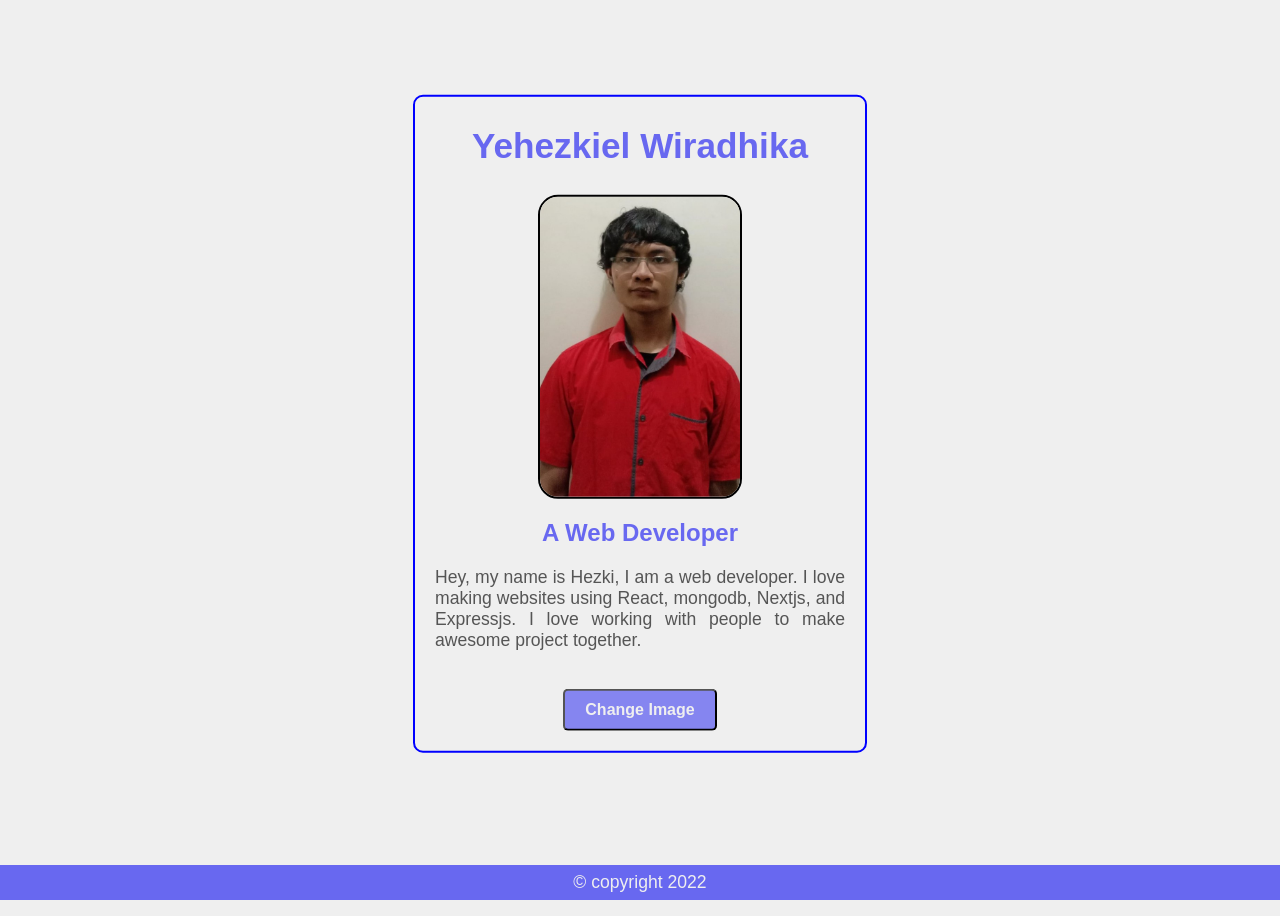
<file: Frontend/materi/pertemuan_0/yehezkiel_test/index.html>
<!DOCTYPE html>
<html lang="en">
  <head>
    <meta charset="UTF-8" />
    <meta http-equiv="X-UA-Compatible" content="IE=edge" />
    <meta name="viewport" content="width=device-width, initial-scale=1.0" />
    <title>Image Changer</title>
    <link rel="stylesheet" href="styles.css" />
    <link rel="icon" href="public/favicon.png" />
  </head>
  <body>
    <main>
      <section id="article">
        <h1>Yehezkiel Wiradhika</h1>
        <img class="portrait-img" src="public/portrait-0.jpg" alt="Yehezkel" />
        <h2>A Web Developer</h2>
        <div class="p-container">
          <p>
            Hey, my name is Hezki, I am a web developer. I love making websites
            using React, mongodb, Nextjs, and Expressjs. I love working with
            people to make awesome project together.
          </p>
        </div>
        <button class="btn">Change Image</button>
      </section>
      <footer>
        <p class="footer-p">&#169; copyright 2022</p>
      </footer>
    </main>
    <script src="index.js"></script>
  </body>
</html>
</file>
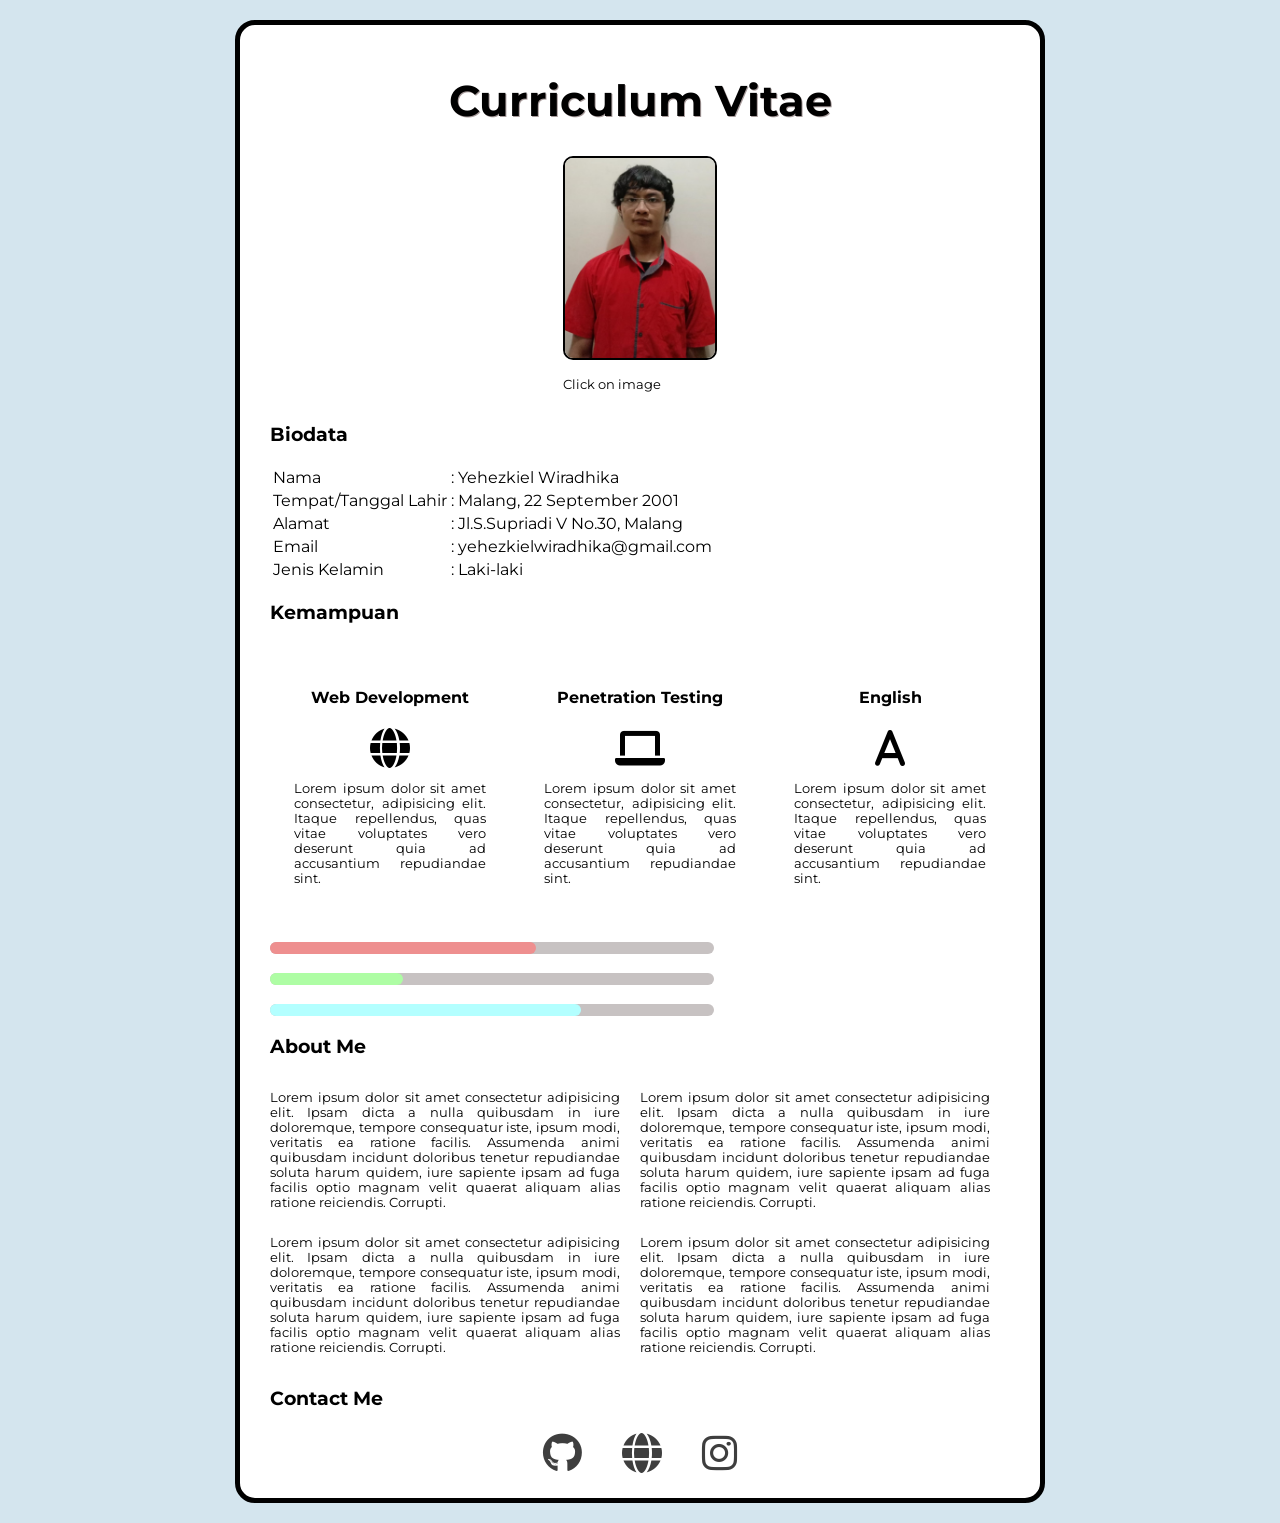
<file: Frontend/Personal Projects/01. CV/cvhezki/index.html>
<!DOCTYPE html>
<html lang="en">
  <head>
    <meta charset="UTF-8" />
    <meta http-equiv="X-UA-Compatible" content="IE=edge" />
    <meta name="viewport" content="width=device-width, initial-scale=1.0" />
    <title>CV Yehezkiel W</title>
    <!-- Favicon -->
    <link rel="icon" href="./public/icons/favicon.png" />
    <!-- Google Fonts -->
    <link rel="preconnect" href="https://fonts.googleapis.com" />
    <link rel="preconnect" href="https://fonts.gstatic.com" crossorigin />
    <link
      href="https://fonts.googleapis.com/css2?family=Montserrat&display=swap"
      rel="stylesheet"
    />
    <!-- CSS -->
    <link rel="stylesheet" href="styles.css" />
    <!-- Font awesome -->
    <link
      rel="stylesheet"
      href="https://cdnjs.cloudflare.com/ajax/libs/font-awesome/6.0.0/css/all.min.css"
    />
  </head>
  <body>
    <div class="container">
      <h1><strong>Curriculum Vitae</strong></h1>
      <div class="portrait-container">
        <img
          src="./public/img/portrait.jpg"
          alt="Yehezkiel Wiradhika Portrait"
          class="portrait-img"
        />
        <p>Click on image</p>
      </div>
      <div class="bio-container sub-container">
        <h3>Biodata</h3>
        <table>
          <tr>
            <td>Nama</td>
            <td>: Yehezkiel Wiradhika</td>
          </tr>
          <tr>
            <td>Tempat/Tanggal Lahir</td>
            <td>: Malang, 22 September 2001</td>
          </tr>
          <tr>
            <td>Alamat</td>
            <td>: Jl.S.Supriadi V No.30, Malang</td>
          </tr>
          <tr>
            <td>Email</td>
            <td>: yehezkielwiradhika@gmail.com</td>
          </tr>
          <tr>
            <td>Jenis Kelamin</td>
            <td>: Laki-laki</td>
          </tr>
        </table>
      </div>
      <div class="skills-container sub-container">
        <h3>Kemampuan</h3>
        <div class="card-container">
          <div class="card bg-red">
            <h4>Web Development</h4>
            <div class="icon-container">
              <i class="fas fa-globe"></i>
            </div>
            <p>
              Lorem ipsum dolor sit amet consectetur, adipisicing elit. Itaque
              repellendus, quas vitae voluptates vero deserunt quia ad
              accusantium repudiandae sint.
            </p>
          </div>
          <div class="card bg-green">
            <h4>Penetration Testing</h4>
            <div class="icon-container">
              <i class="fas fa-laptop"></i>
            </div>
            <p>
              Lorem ipsum dolor sit amet consectetur, adipisicing elit. Itaque
              repellendus, quas vitae voluptates vero deserunt quia ad
              accusantium repudiandae sint.
            </p>
          </div>
          <div class="card bg-blue">
            <h4>English</h4>
            <div class="icon-container">
              <i class="fas fa-a"></i>
            </div>
            <p>
              Lorem ipsum dolor sit amet consectetur, adipisicing elit. Itaque
              repellendus, quas vitae voluptates vero deserunt quia ad
              accusantium repudiandae sint.
            </p>
          </div>
        </div>
        <div class="bars-container">
          <div class="w3-light-grey">
            <div class="w3-red"></div>
          </div>
          <br />
          <div class="w3-light-grey">
            <div class="w3-green"></div>
          </div>
          <br />
          <div class="w3-light-grey">
            <div class="w3-blue"></div>
          </div>
        </div>
      </div>
      <div class="about-container sub-container">
        <h3>About Me</h3>
        <div class="about-text-container">
          <p class="about-text">
            Lorem ipsum dolor sit amet consectetur adipisicing elit. Ipsam dicta
            a nulla quibusdam in iure doloremque, tempore consequatur iste,
            ipsum modi, veritatis ea ratione facilis. Assumenda animi quibusdam
            incidunt doloribus tenetur repudiandae soluta harum quidem, iure
            sapiente ipsam ad fuga facilis optio magnam velit quaerat aliquam
            alias ratione reiciendis. Corrupti.
          </p>
          <p class="about-text">
            Lorem ipsum dolor sit amet consectetur adipisicing elit. Ipsam dicta
            a nulla quibusdam in iure doloremque, tempore consequatur iste,
            ipsum modi, veritatis ea ratione facilis. Assumenda animi quibusdam
            incidunt doloribus tenetur repudiandae soluta harum quidem, iure
            sapiente ipsam ad fuga facilis optio magnam velit quaerat aliquam
            alias ratione reiciendis. Corrupti.
          </p>
        </div>
        <div class="about-text-container">
          <p class="about-text">
            Lorem ipsum dolor sit amet consectetur adipisicing elit. Ipsam dicta
            a nulla quibusdam in iure doloremque, tempore consequatur iste,
            ipsum modi, veritatis ea ratione facilis. Assumenda animi quibusdam
            incidunt doloribus tenetur repudiandae soluta harum quidem, iure
            sapiente ipsam ad fuga facilis optio magnam velit quaerat aliquam
            alias ratione reiciendis. Corrupti.
          </p>
          <p class="about-text">
            Lorem ipsum dolor sit amet consectetur adipisicing elit. Ipsam dicta
            a nulla quibusdam in iure doloremque, tempore consequatur iste,
            ipsum modi, veritatis ea ratione facilis. Assumenda animi quibusdam
            incidunt doloribus tenetur repudiandae soluta harum quidem, iure
            sapiente ipsam ad fuga facilis optio magnam velit quaerat aliquam
            alias ratione reiciendis. Corrupti.
          </p>
        </div>
      </div>
      <div class="links-container sub-container">
        <h3 class="contact-me-title">Contact Me</h3>
        <div class="contacts-container">
          <a
            target="_blank"
            href="https://github.com/bazoka-kaka/"
            class="links-icon"
          >
            <i class="fa-brands fa-github"></i>
          </a>
          <a
            target="_blank"
            href="https://portofolio-yehezkiel-wiradhika.herokuapp.com/"
            class="links-icon"
          >
            <i class="fa-solid fa-globe links-icon"></i>
          </a>
          <a
            target="_blank"
            href="https://www.instagram.com/yehezkel_w/"
            class="links-icon"
          >
            <i class="fa-brands fa-instagram links-icon"></i>
          </a>
        </div>
      </div>
    </div>
    <script src="index.js"></script>
  </body>
</html>
</file>
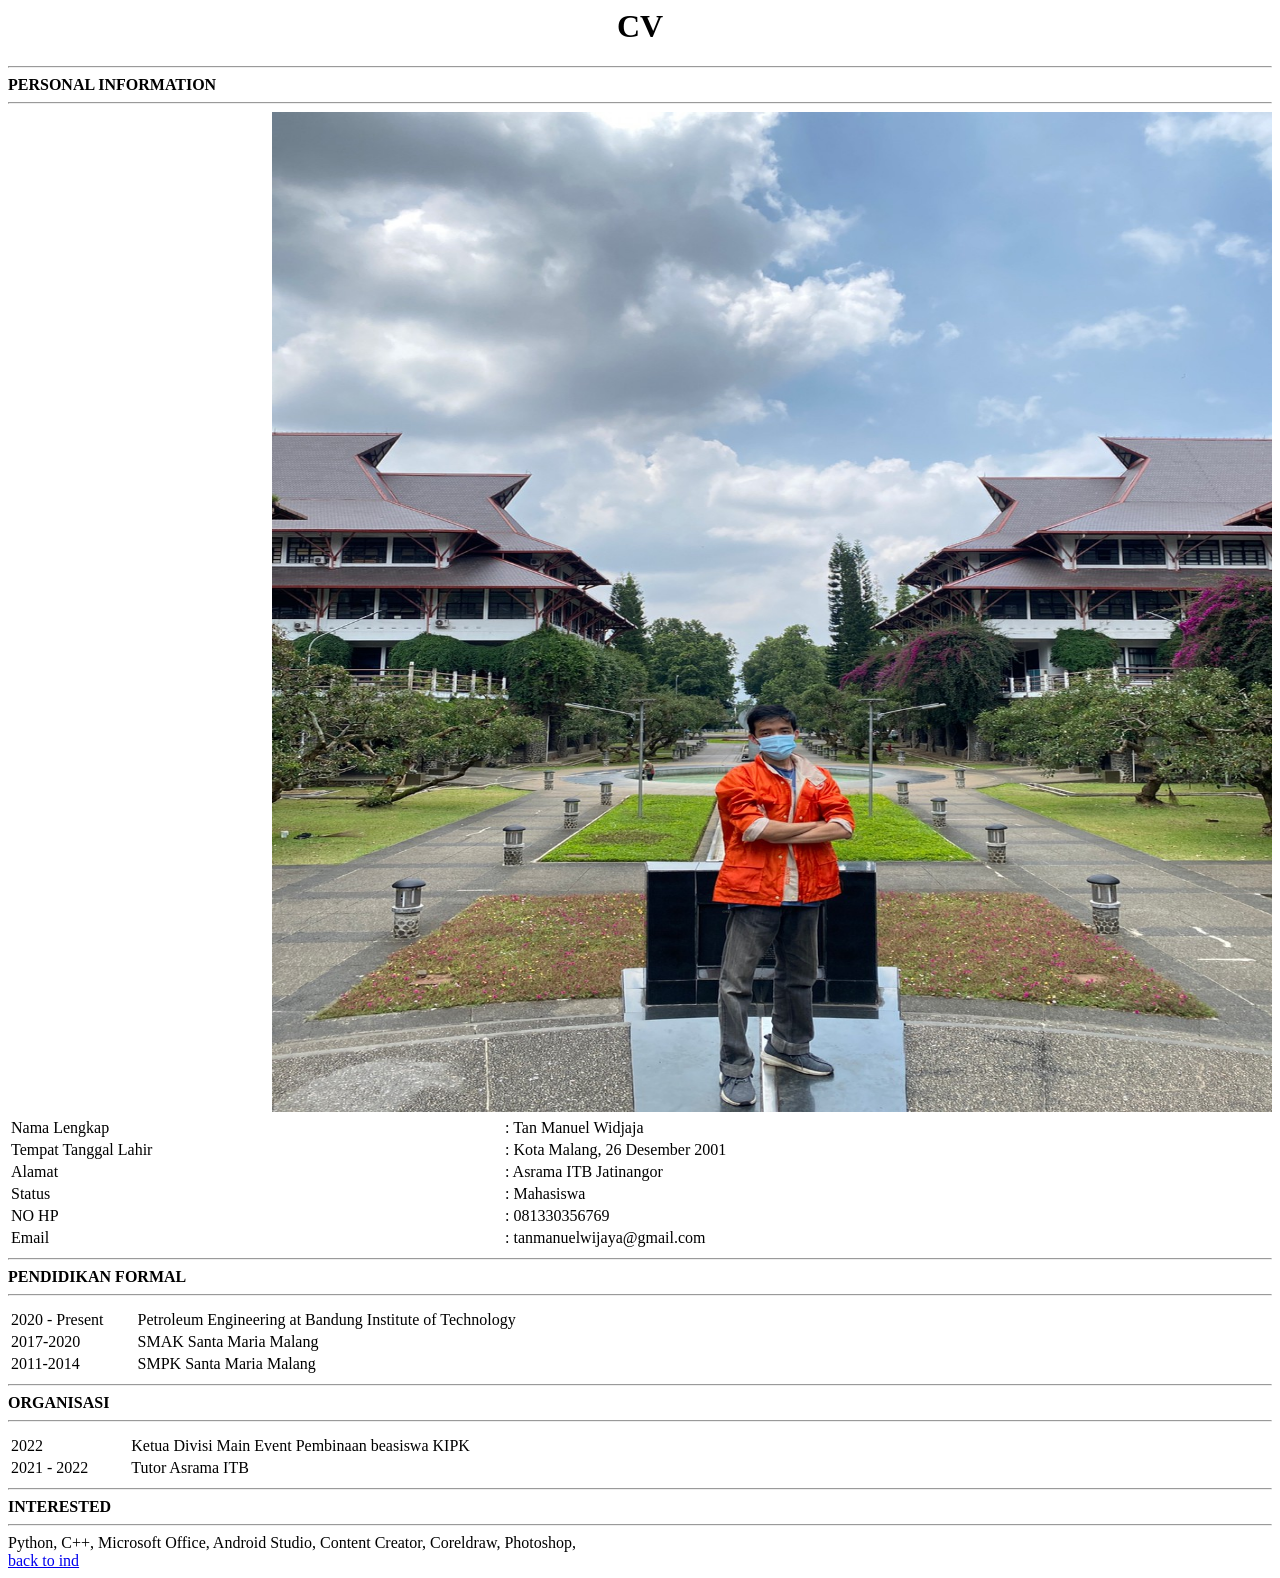
<file: Frontend/Personal Projects/01. CV/cvman/index.html>
<html>
    <head>
    <title>CURRICULUM VITAE</title>

    </head>
    <body>
    <h1 align=center>CV</h1>
    <!--INFORMASI DATA DIRI-->
        <hr>
        <b>PERSONAL INFORMATION</b>
        <hr>
        <table style="width:100%">
            <!--FOTO-->
            <img src="fotoku.jpg" align="right" width="1000" height="1000">
        <tr>
        <th></th>
        <th></th>
        </tr>
        <tr>
            <td>Nama Lengkap</td>
            <td>: Tan Manuel Widjaja </td>
        </tr>
        <tr>
            <td>Tempat Tanggal Lahir</td>
            <td>: Kota Malang, 26 Desember 2001 </td>  
        </tr>
            <td>Alamat</td>
            <td>: Asrama ITB Jatinangor</td>
        <tr>
            <td>Status</td>
            <td>: Mahasiswa</td>
        </tr>
            <tr>
            <td>NO HP</td>
            <td>: 081330356769</td>
        </tr>
        <tr>
            <td>Email</td>
            <td>: tanmanuelwijaya@gmail.com</td>
        </tr>
        </table>
    <!--RIWAYAT PENDIDIKAN FORMAL-->  
            <hr>
            <b>PENDIDIKAN FORMAL</b>
            <hr>
                <table style="width:50%">
            <tr>
            <th></th>
            <th></th>
            </tr>
            <tr>
                <td>2020 - Present</td>
                <td>Petroleum Engineering at Bandung Institute of Technology </td>
            </tr>
            <tr>
                <td>2017-2020</td>
                <td>SMAK Santa Maria Malang </td>  
            </tr>
                <td>2011-2014</td>
                <td>SMPK Santa Maria Malang</td>
            </tr>
            </table>
    
    <!-- RIWAYAT ORGANISASI-->
                            <hr>
                            <b>ORGANISASI</b><hr>
                            <table style="width:50%">
                        <tr>
                        <th></th>
                        <th></th>
                        </tr>
                        <tr>
                            <td>2022</td>
                            <td>Ketua Divisi Main Event Pembinaan beasiswa KIPK</td>
                        </tr>
                        <tr>
                            <td>2021 - 2022</td>
                            <td>Tutor Asrama ITB  </td>  
                        </tr>
                        </table>
    <!--KEAHLIAN YANG DIMILIKI-->                  
                            <hr>
                            <b>INTERESTED</b><hr>
                        Python, C++, Microsoft Office, Android Studio, Content Creator, Coreldraw, Photoshop, <br>
                        
    <a href="indeks.html">back to ind</a><br>
    </body>
</html>
</file>
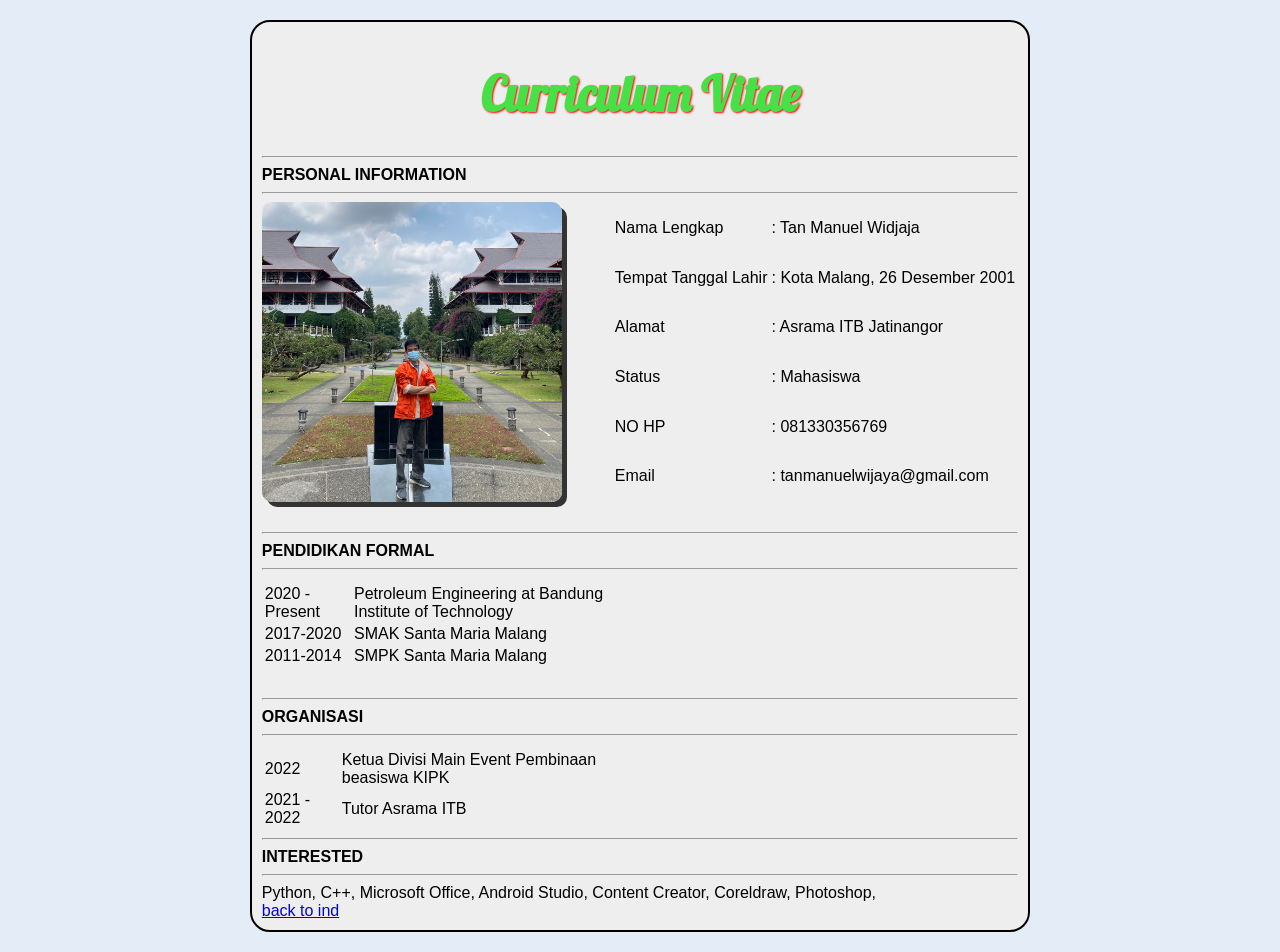
<file: Frontend/Personal Projects/01. CV/cvman/test/index.html>
<html>
    <head>
    <title>CURRICULUM VITAE</title>
        <link rel="stylesheet" href="./styles/style.css">
    <!-- Google Fonts  -->
    <link rel="preconnect" href="https://fonts.googleapis.com">
    <link rel="icon" type="image/ico" href="./styles/favicon.ico">
    <link rel="preconnect" href="https://fonts.gstatic.com" crossorigin>
<link href="https://fonts.googleapis.com/css2?family=Lobster&display=swap" rel="stylesheet">
    </head>
    <body>
        <div class="container">
    <h1>Curriculum Vitae</h1>
    <!--INFORMASI DATA DIRI-->
    <div class="personal-info-container">
        <hr>
        <b>PERSONAL INFORMATION</b>
        <hr>
        <div class="inner-personal-info-container">
            <img class="portrait-img" src="./public/img/fotoku.jpg">
            <table>
                <tr>
                    <td>Nama Lengkap</td>
                    <td>: Tan Manuel Widjaja </td>
                </tr>
                <tr>
                    <td>Tempat Tanggal Lahir</td>
                    <td>: Kota Malang, 26 Desember 2001 </td>  
                </tr>
                    <td>Alamat</td>
                    <td>: Asrama ITB Jatinangor</td>
                <tr>
                    <td>Status</td>
                    <td>: Mahasiswa</td>
                </tr>
                    <tr>
                    <td>NO HP</td>
                    <td>: 081330356769</td>
                </tr>
                <tr>
                    <td>Email</td>
                    <td>: tanmanuelwijaya@gmail.com</td>
                </tr>
            </table>
        </div>
    </div>
    <!--RIWAYAT PENDIDIKAN FORMAL--> 
    <div class="personal-info-container">
            <hr>
            <b>PENDIDIKAN FORMAL</b>
            <hr>
                <table style="width:50%">
            <tr>
            <th></th>
            <th></th>
            </tr>
            <tr>
                <td>2020 - Present</td>
                <td>Petroleum Engineering at Bandung Institute of Technology </td>
            </tr>
            <tr>
                <td>2017-2020</td>
                <td>SMAK Santa Maria Malang </td>  
            </tr>
                <td>2011-2014</td>
                <td>SMPK Santa Maria Malang</td>
            </tr>
            </table>
        </div> 
    <!-- RIWAYAT ORGANISASI-->
    <div class="organisasi-container">
                            <hr>
                            <b>ORGANISASI</b><hr>
                            <table style="width:50%">
                        <tr>
                        <th></th>
                        <th></th>
                        </tr>
                        <tr>
                            <td>2022</td>
                            <td>Ketua Divisi Main Event Pembinaan beasiswa KIPK</td>
                        </tr>
                        <tr>
                            <td>2021 - 2022</td>
                            <td>Tutor Asrama ITB  </td>  
                        </tr>
                        </table>
                    </div>
    <!--KEAHLIAN YANG DIMILIKI-->   
    <div class="skill-container">
                            <hr>
                            <b>INTERESTED</b><hr>
                        Python, C++, Microsoft Office, Android Studio, Content Creator, Coreldraw, Photoshop, <br>
    <a href="indeks.html">back to ind</a><br>
</div>
</div>
    </body>
</html>
</file>
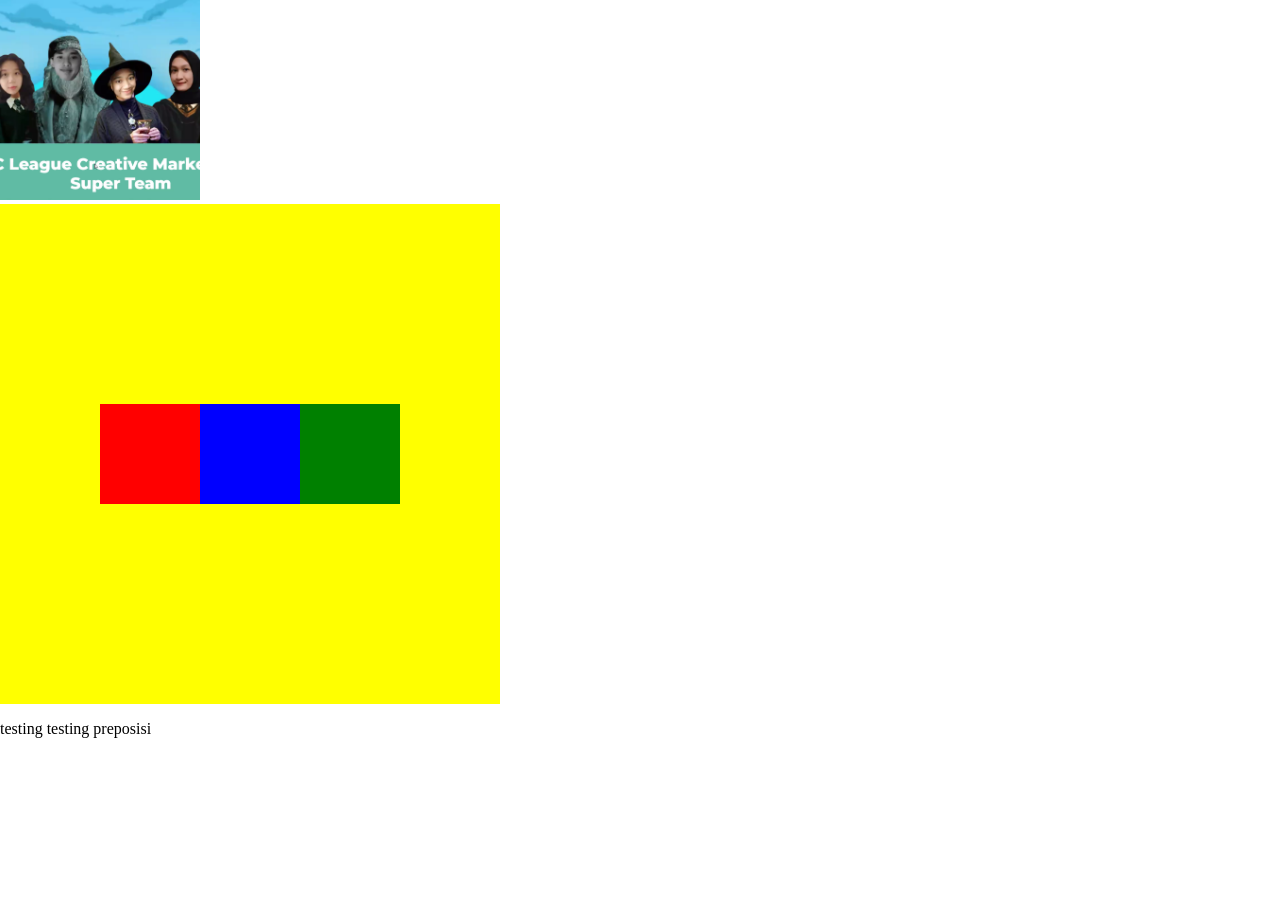
<file: Frontend/materi/pertemuan_1/flex.html>
<!DOCTYPE html>
<html lang="en">
  <head>
    <meta charset="UTF-8" />
    <meta http-equiv="X-UA-Compatible" content="IE=edge" />
    <meta name="viewport" content="width=device-width, initial-scale=1.0" />
    <title>Document</title>
    <link rel="stylesheet" href="flex.css" />
  </head>
  <body>
    <img class="img" src="./potter.PNG" alt="harry" />
    <div class="container">
      <div class="box red-box"></div>
      <div class="box blue-box"></div>
      <div class="box green-box"></div>
    </div>
    <p>testing testing <span class="pre">pre</span>posisi</p>
  </body>
</html>
</file>
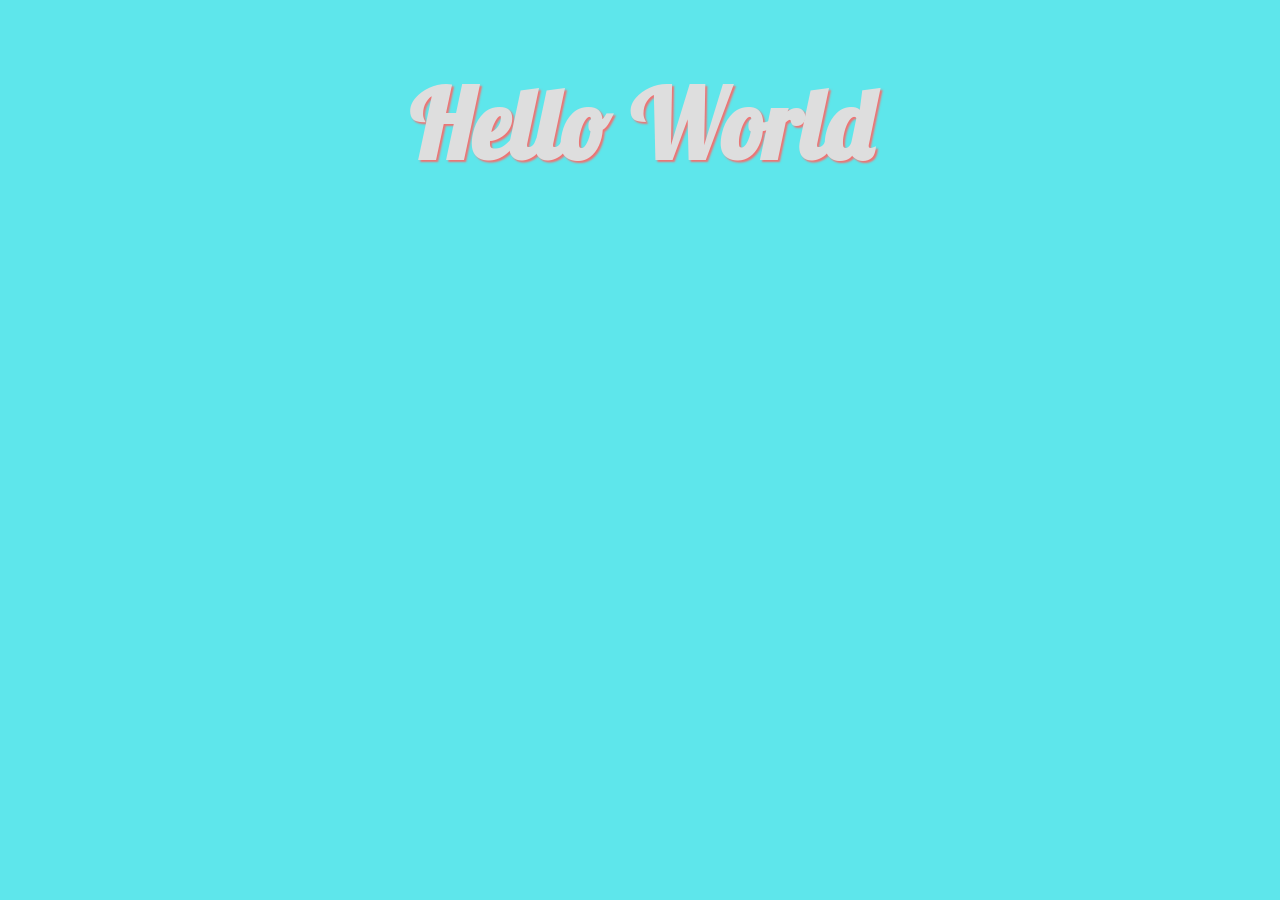
<file: Frontend/materi/pertemuan_1/home.html>
<!DOCTYPE html>
<html lang="en">
  <head>
    <meta charset="UTF-8" />
    <meta http-equiv="X-UA-Compatible" content="IE=edge" />
    <meta name="viewport" content="width=device-width, initial-scale=1.0" />
    <title>Document</title>
    <link rel="stylesheet" href="./styles.css" />
    <link rel="preconnect" href="https://fonts.googleapis.com" />
    <link rel="preconnect" href="https://fonts.gstatic.com" crossorigin />
    <link
      href="https://fonts.googleapis.com/css2?family=Lobster&display=swap"
      rel="stylesheet"
    />
  </head>
  <body>
    <div class="container">
      <h1 class="title">Hello World</h1>
    </div>
  </body>
</html>
</file>
<file: Frontend/materi/pertemuan_0/yehezkiel_test/styles.css>
html {
  overflow: hidden;
}

body {
  font-family: sans-serif;
  text-align: center;
  height: 100vh;
  background-color: #efefef;
}

h1 {
  font-size: 2.2rem;
  position: relative;
  color: rgb(104, 104, 240);
}

h2 {
  color: rgb(104, 104, 240);
}

p {
  color: #555;
  font-size: 1.1rem;
  text-align: justify;
}

.portrait-img {
  width: 200px;
  height: 300px;
  object-fit: cover;
  object-position: center;
  display: block;
  margin: auto;
  border-radius: 20px;
  border: 2px solid black;
  max-width: 100vw;
}

.p-container {
  padding: 0 20px;
}

.btn {
  color: #efefef;
  padding: 10px 20px;
  margin: 20px;
  cursor: pointer;
  border-radius: 5px;
  font-size: 1rem;
  font-weight: 600;
  background: rgb(133, 133, 240);
  transition: background 0.3s ease;
}

.btn:hover {
  background: rgb(112, 112, 209);
  transition: background 0.3s ease;
}

#article {
  width: 450px;
  border: 2px solid blue;
  border-radius: 10px;
  max-width: 90vw;
  position: absolute;
  left: 50%;
  top: 50%;
  transform: translateX(-50%) translateY(-54%);
}

footer {
  position: absolute;
  bottom: 0;
  left: 0;
  text-align: center;
  width: 100vw;
  background-color: rgb(104, 104, 240);
}

.footer-p {
  color: #efefef;
  margin: 7px;
  text-align: center;
}
</file>
<file: Frontend/Personal Projects/01. CV/cvhezki/styles.css>
body {
  margin: 0;
  padding: 20px;
  font-family: "Montserrat", sans-serif;
  min-height: 100vh;
  display: flex;
  justify-content: center;
  align-items: center;
  background-color: rgb(212, 229, 238);
}

a {
  text-decoration: none;
  color: #3e3e3e;
}

h1 {
  font-weight: bold;
  font-size: 2.7rem;
  text-shadow: 1px 1px 0px #a89c9c;
}

h4 {
  font-weight: 700;
  text-align: center;
}

p {
  text-align: justify;
  font-size: 0.8rem;
}

.container {
  border: 5px solid black;
  /* box-shadow: 6px 6px rgb(174, 253, 164), -6px -6px rgb(184, 241, 237); */
  border-radius: 20px;
  padding: 20px 30px;
  display: flex;
  flex-direction: column;
  justify-content: center;
  align-items: center;
  background-color: rgb(255, 255, 255);
}

.sub-container {
  width: 100%;
}

/* biography */

.portrait-img {
  width: 150px;
  height: 200px;
  object-fit: cover;
  object-position: center;
  border: 2px solid black;
  border-radius: 10px;
  box-shadow: 0 0 #3b3b3b;
  transform: translateX(0) translateY(0);
  cursor: pointer;
  transition: 0.5s box-shadow ease, 0.5s transform ease;
}

.portrait-img:hover {
  box-shadow: 5px 5px #696969;
  transform: translateX(-5px) translateY(-5px);
}

/* Skills */
.fas {
  font-size: 2.5rem;
  columns: #ccc;
}

.card-container {
  display: grid;
  grid-template-columns: repeat(3, 240px);
  justify-content: center;
  align-items: center;
  max-width: 100%;
  gap: 10px;
}

.card {
  padding: 20px;
  border: 4px solid transparent;
  border-radius: 10px;
  cursor: pointer;
  background-color: transparent;
  transition: background-color 0.2s ease;
  transition: border-color 0.2s ease;
}

.bg-red:hover {
  border-color: #3e3e3e;
  background-color: rgb(238, 143, 143);
}

.bg-green:hover {
  border-color: #3e3e3e;
  background-color: rgb(188, 248, 188);
}

.bg-blue:hover {
  border-color: #3e3e3e;
  background-color: rgb(167, 167, 240);
}

.icon-container {
  width: 100%;
  display: flex;
  flex-direction: column;
  justify-content: center;
  align-items: center;
}

.bars-container {
  margin-top: 20px;
}

.w3-light-grey {
  width: 60%;
  height: 12px;
  background-color: #c7c2c2;
  border-radius: 10px;
}

.w3-red {
  background-color: rgb(238, 143, 143);
  width: 60%;
  height: 12px;
  border-radius: 10px;
}

.w3-green {
  background-color: rgb(174, 253, 164);
  width: 30%;
  height: 12px;
  border-radius: 10px;
}

.w3-blue {
  background-color: rgb(179, 255, 255);
  width: 70%;
  height: 12px;
  border-radius: 10px;
}

/* About */
.about-text-container {
  display: flex;
  gap: 20px;
}
.about-text {
  max-width: 350px;
}

/* Contacts */
.contacts-container {
  display: flex;
  justify-content: center;
  align-items: center;
  gap: 40px;
}

.links-icon {
  font-size: 2.5rem;
  transform: translateY(0);
  transition: transform 0.5s ease;
}

.links-icon:hover {
  color: rgb(45, 161, 207);
  transform: translateY(-10%);
}

/* Breakpoint */
@media (max-width: 900px) {
  body {
    overflow-x: hidden;
  }
  .container {
    border-width: 3px;
  }
  h1 {
    font-size: 2.5rem;
  }
  /* Skills */
  .card-container {
    grid-template-columns: repeat(2, 240px);
  }
  /* biography */

  .portrait-img {
    width: 130px;
    height: 170px;
  }
}

@media (max-width: 600px) {
  h1 {
    font-size: 2rem;
  }
  .container {
    padding: 10px;
  }
  /* Biodata */
  td {
    font-size: 0.8rem;
  }
  /* Skills */
  .card-container {
    grid-template-columns: 240px;
  }
  .w3-light-grey {
    width: 100%;
  }
  /* About */
  .about-text-container {
    flex-direction: column;
  }
  .bars-container {
    margin-bottom: 40px;
  }
}
</file>
<file: Frontend/Personal Projects/01. CV/cvman/test/styles/style.css>
:root {
}

body {
  margin: 0;
  display: flex;
  justify-content: center;
  align-items: center;
  font-family: sans-serif;
  background-color: rgb(228, 237, 247);
}

h1 {
  font-family: "Lobster", cursive;
  color: rgb(71, 224, 71);
  text-shadow: 1px 1px 2px red;
  font-size: 3rem;
  text-align: center;
}

.portrait-img {
  height: 300px;
  width: 300px;
  object-fit: cover;
  object-position: bottom;
  border-radius: 10px;
  box-shadow: 5px 5px #333;
}

.container {
  margin: 20px 0;
  padding: 10px;
  border-radius: 20px;
  max-width: 80%;
  border: 2px solid black;
  background-color: #eee;
}

.inner-personal-info-container {
  display: flex;
  gap: 50px;
}

.personal-info-container {
  margin-bottom: 30px;
}
</file>
<file: Frontend/materi/pertemuan_1/flex.css>
body {
  width: 100vw;
  height: 100vh;
  margin: 0;
}

.box {
  width: 100px;
  height: 100px;
}

.container {
  width: 500px;
  height: 500px;
  background-color: yellow;
  display: flex;
  justify-content: center;
  align-items: center;
}

.red-box {
  background-color: red;
}

.blue-box {
  background-color: blue;
}

.green-box {
  background-color: green;
}

.img {
  width: 200px;
  height: 200px;
  object-fit: cover;
  object-position: center;
}

/*position: relative, absolute, static, fixed */
/*displays: inline, inline-block, block */
/*
perbedaan displays:
block vs inline-block
block - gabisa sejajar
inline-block - bisa sejajar

inline-block vs inline
inline-block - ukuran bisa diatur
inline - ukuran tidak bisa diatur

inline vs block
inline - bisa sejajar, ukuran tidak bisa diatur
block  - tidak bisa sejajar, ukuran bisa diatur

*/
</file>
<file: Frontend/materi/pertemuan_1/styles.css>
:root {
  --primary-color: #4d77ff;
  --secondary-color: #56bbf1;
  --bg-default-color: #5ee6eb;
  --text-title-color: #dedede;
  --title-font: "Lobster", cursive;
  font-size: 2rem;
}

body {
  font-family: sans-serif;
  background-color: var(--bg-default-color);
}

.btn {
  background-color: green;
}

.container {
  font-size: 1.2rem;
}

.title {
  font-family: var(--title-font);
  text-align: center;
  text-shadow: 2px 2px 2px rgb(241, 113, 113);
  color: var(--text-title-color);
  font-size: 3rem;
}
</file>
